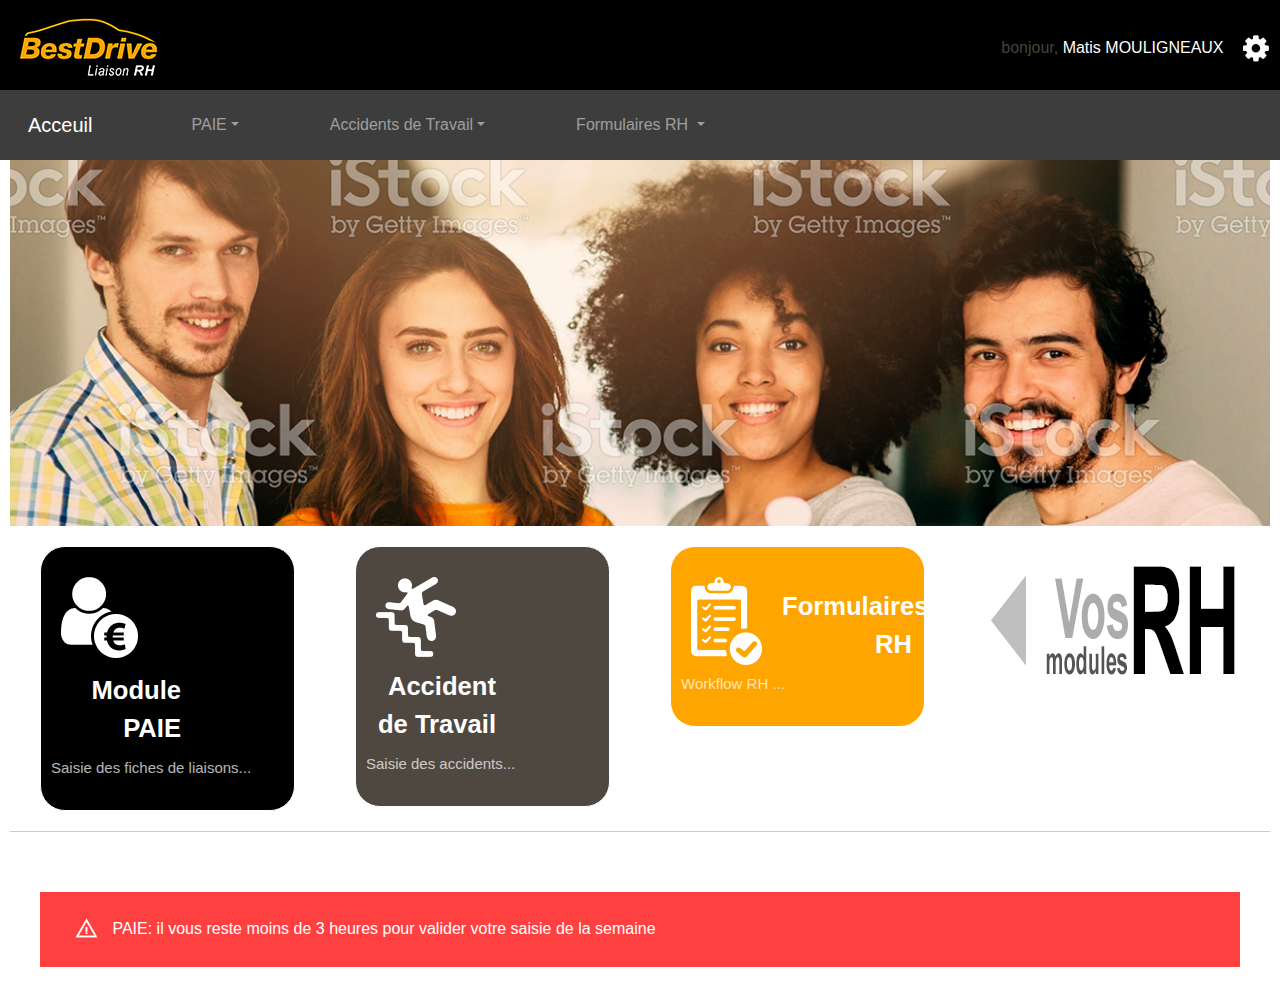
<file: index.html>
<!DOCTYPE html>
<html lang="fr">
<head>
    <title></title>
    <meta charset="UTF-8">
    <meta name="viewport" content="width=device-width, initial-scale=1, shrink-to-fit=no">
    <link rel="stylesheet" href="https://maxcdn.bootstrapcdn.com/bootstrap/4.0.0/css/bootstrap.min.css" integrity="sha384-Gn5384xqQ1aoWXA+058RXPxPg6fy4IWvTNh0E263XmFcJlSAwiGgFAW/dAiS6JXm"
        crossorigin="anonymous">
    <link rel="icon" href="favicon.ico" />
    <link rel="stylesheet" href="css/style.css" />

    <script src="https://code.jquery.com/jquery-3.2.1.slim.min.js" integrity="sha384-KJ3o2DKtIkvYIK3UENzmM7KCkRr/rE9/Qpg6aAZGJwFDMVNA/GpGFF93hXpG5KkN"
        crossorigin="anonymous"></script>
    <script src="https://cdnjs.cloudflare.com/ajax/libs/popper.js/1.12.9/umd/popper.min.js" integrity="sha384-ApNbgh9B+Y1QKtv3Rn7W3mgPxhU9K/ScQsAP7hUibX39j7fakFPskvXusvfa0b4Q"
        crossorigin="anonymous"></script>
    <script src="https://maxcdn.bootstrapcdn.com/bootstrap/4.0.0/js/bootstrap.min.js" integrity="sha384-JZR6Spejh4U02d8jOt6vLEHfe/JQGiRRSQQxSfFWpi1MquVdAyjUar5+76PVCmYl"
        crossorigin="anonymous"></script>
</head>

<body>

    <!-- *********************    BANDEAU HAUT  ******************** -->
    <div class="bandeauHaut">
        <div class="bandeauHautCol">
            <img class="logoVoiture" src="img/logoTop.png" alt="voiture">

            <div class="bandeauHautLogin">
                <span class="bonjour">bonjour, </span>
                <span class="NomDeLutilisateur">Matis MOULIGNEAUX</span>
                <img src="img/iconOptions.png" alt="engrenage">
            </div>

        </div>
    </div>
    </div>

    <!-- *********************    BANDEAU MENU  ******************** -->

    <div class="bandeauMenu">
        <div class="bandeauMenuCol">
            <nav class="navbar navbar-expand-lg navbar-dark">
                <a class="navbar-brand" href="#">Acceuil</a>
                <button class="navbar-toggler" type="button" data-toggle="collapse" data-target="#navbarNavDropdown" aria-controls="navbarNavDropdown"
                    aria-expanded="false" aria-label="Toggle navigation">
                    <span class="navbar-toggler-icon"></span>
                </button>
                <div class="collapse navbar-collapse" id="navbarNavDropdown">
                    <ul class="navbar-nav">
                        <li class="nav-item dropdown">
                            <a class="nav-link dropdown-toggle" href="pageTableauDeBord.html" id="navbarDropdownMenuLink" data-toggle="dropdown" aria-haspopup="true" aria-expanded="false">PAIE</a><div class="dropdown-menu" aria-labelledby="navbarDropdownMenuLink">
                                    <a class="dropdown-item" href="pageTableauDeBord.html">tableau de bord</a>
                                    <a class="dropdown-item" href="pageSaisie.html">Saisie</a>
                                    <a class="dropdown-item" href="pageAdministration.html">Administration</a>
                               
                            </a>
                        </li>
                        <li class="nav-item dropdown">
                            <a class="nav-link dropdown-toggle" href="#" id="navbarDropdownMenuLink" data-toggle="dropdown" aria-haspopup="true" aria-expanded="false">Accidents de Travail</a><div class="dropdown-menu" aria-labelledby="navbarDropdownMenuLink">
                                    <a class="dropdown-item" href="ASpecifier.html">A Specifier</a>                                    
                        </li>
                        <li class="nav-item dropdown">
                            <a class="nav-link dropdown-toggle" href="#" id="navbarDropdownMenuLink" data-toggle="dropdown" aria-haspopup="true" aria-expanded="false">
                                Formulaires RH
                            </a>
                            <div class="dropdown-menu" aria-labelledby="navbarDropdownMenuLink">
                                    <a class="dropdown-item" href="#">Action</a>
                                    <a class="dropdown-item" href="#">Another action</a>
                                    <a class="dropdown-item" href="#">Something else here</a>
                        </li>
                        
                    </ul>
                </div>
            </nav>
        </div>
    </div>
    <!-- *********************    BANDEAU CONTENU  ******************** -->
    <div class="bandeauContenu">
        <div class="bandeauContenuCol">
            <img class="img-fluid" src="img/illustration.png" srcset="img/illustrationHD.png 2x" />

            <div class="bandeauContenuBoutons">
                 <div class="col-btn"> 
                    <div class="bouton boutonPaie">
                        <img src="img/pictoPaie.png" alt="bonhomme avec une piece" />
                        <div class="boutonText1">Module PAIE</div>
                        <div class="boutonText2">Saisie des fiches de liaisons...</div>

                    </div>
                </div>
                <div class="col-btn">
                    <div class="bouton boutonAccidentDeTravail">
                        <div class="boutonIcone">
                            <img src="img/pictoAccident.png" alt="bonhommeQuiTombe" />
                            <div class="boutonText1"> Accident de Travail
                            </div>
                            <div class="boutonText2">Saisie des accidents...</div>
                        </div>
                    </div>
                </div>
                <div class="col-btn">
                    <div class="bouton boutonFormulaires">
                        <div class="boutonIcone">
                            <img src="img/pictoFormulaire.png" alt="fichrDeCompteRendu" />
                            <div class="boutonText1">Formulaires RH
                            </div>
                            <div class="boutonText2">Workflow RH ...</div>
                        </div>

                    </div>
                </div>
            
            <div class="col-btn">
                <div class="infoModules">
                    <img src="img/vosModulesRh.png" alt="VosRHModules" />
                </div>                
            </div>
            <div class="messages">                   
                    <div class="lrhAlerte">
                        <img src="img/pictoAttention.png" alt="attention" /> PAIE: il vous reste moins de 3 heures pour valider votre saisie de la semaine
                    </div>                   
                </div>
        </div>

</body>

</html>
</file>
<file: css/style.css>
body
{
  margin:0;
 color:#090909;
 
}

/*****************************************************************************************/
/*                                   Bandeau haut                                        */
/*****************************************************************************************/

.bandeauHaut
{
  background-color: black;
  height: 90px;
}
.bandeauHautCol
{
  /*background-color: green; */
  margin:auto;
  padding:5px; 
  max-width: 1300px;
  clear: both;
}

.bandeauHautLogin
{
  float: right;
  margin: 25px 0 10px;

}

.bandeauHautLogin img
{
margin-left: 10px;
}

.NomDeLutilisateur
{
color:white;
}
.bonjour
{
  color:#47433B;
}
.optionEngrenage
{
  border-image-repeat: no-repeat;
 

 }
 

/*****************************************************************************************/
/*                                  BANDEAU Menu                                                */
/*****************************************************************************************/

.bandeauMenu
{
  /*Ne pas supprimer => Pour centrage */
  background-color: #3d3d3d ;
  color: white;
  height: 70px
}
.bandeauMenuCol
{
  /*background-color: green; */
  max-width: 1300px; 
  margin:auto;
  padding:12px;
  /* transform: translateY(100%);     */
}
.nav-link
{
  margin: 0 0 0 75px;
}
.navbar 
{
  margin: -5px 0 10px 0;
}

/*****************************************************************************************/
/*                                BANDEAU Contenu
/*****************************************************************************************/
.bandeauContenu
{
  margin:auto;
  padding:0 10px 0 10px;
  /*background-color: aqua;*/
}

.bandeauContenuCol
{
 /* background-color:rgb(192, 30, 30); */
  max-width: 1300px; 
  margin:auto;
  padding:0;
}



/*****************************************************************************************/
/*                                   Illustration                                        */
/*****************************************************************************************/


/*****************************************************************************************/
/*                                   Boutons                                             */
/*****************************************************************************************/
.boutonAccidentDeTravail
{
  border: solid 1px;
  padding: 68px 10px;
  border-radius: 25px;
  background-color: grey;
  color: white;
}


/********************************* Bouton PAIE *******************************************/

.bouton
{
  
  border: solid 1px;
  padding: 30px 10px;
  border-radius: 25px;
  color: white;
  margin: 20px 30px;
}

.bouton img 
{
  float: left;
  margin: 0px 20px 0 10px;
}

.boutonPaie
{
  background-color:black;
}

.boutonAccidentDeTravail
{
  background-color:#4f4840;  
}

.boutonFormulaires
{
  background-color:orange;
}

.infoModules
{
  float: right;
  background-color:purple;
  border-radius: 25px;
}

.boutonText1
{
  text-align: right;
  /*color:orangered;*/
  font-size: 1.6em;
  font-family: Arial, Helvetica, sans-serif;
  float: left;
  width: 130px;
 /* margin-right: 10px;*/
  font-weight: bold;
  margin: 10px 0 10px 0;
}

.boutonText2
{
  color: #ffffff;
  font-size:15px;
  text-align: left;
  clear: both;
  padding: 34px 10px -5px 10px;
  opacity: 0.7;
}

.boutonIcone
{
  border-image-repeat: no-repeat;
}

.messages
{
   /*background-color: springgreen;*/ 
  border-top: 1px solid #cccccc;
  padding-top:30px;
  clear: both;
  /* text-align: center; */
}
/****************************************************************************/
/*                                 alerte                                   */
/****************************************************************************/

/********************************* lrhAlerte ********************************/

.lrhAlerte
{
  background-color: #ff4040;
  margin: 30px;
  padding: 20px 20px 20px 25px;

  color: #ffffff;
}
@media (min-width: 992px) {
  .col-btn {
    float: left;
    width: 25%;
    
  }  
 }
</file>
